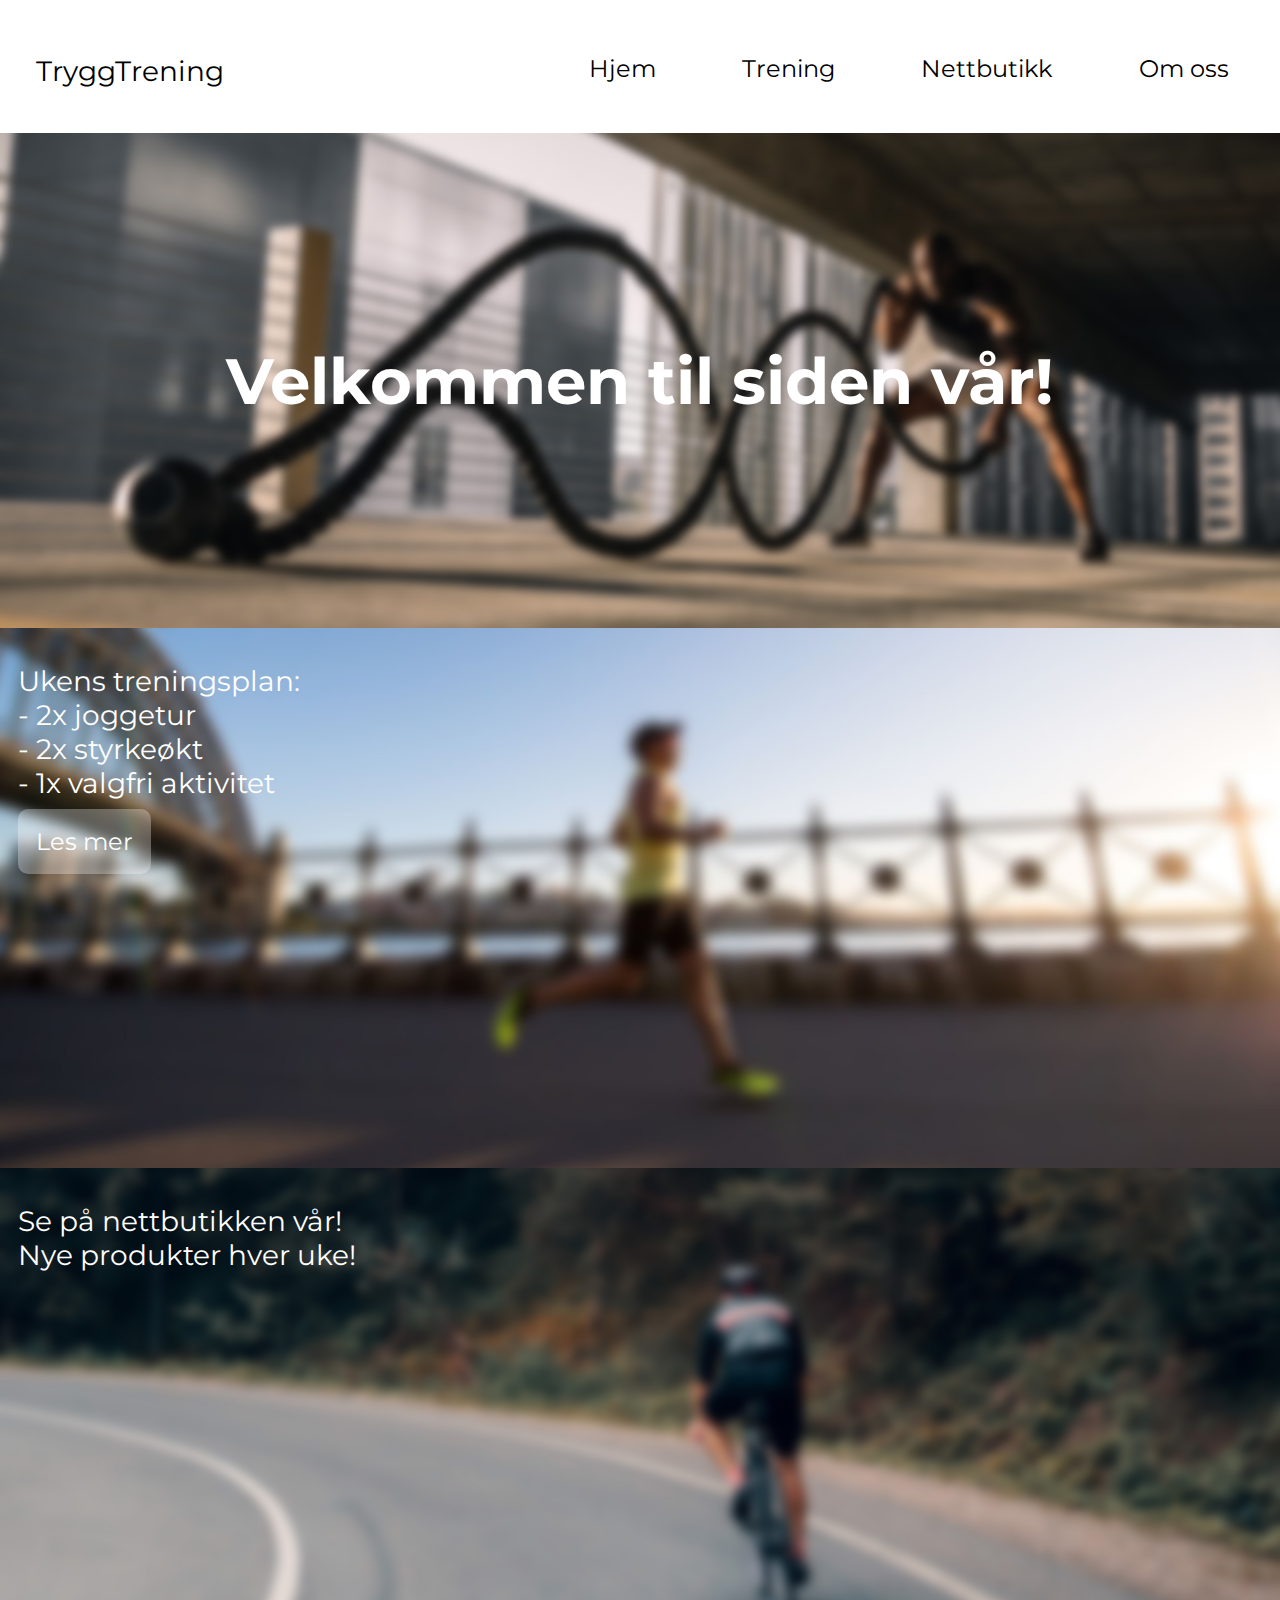
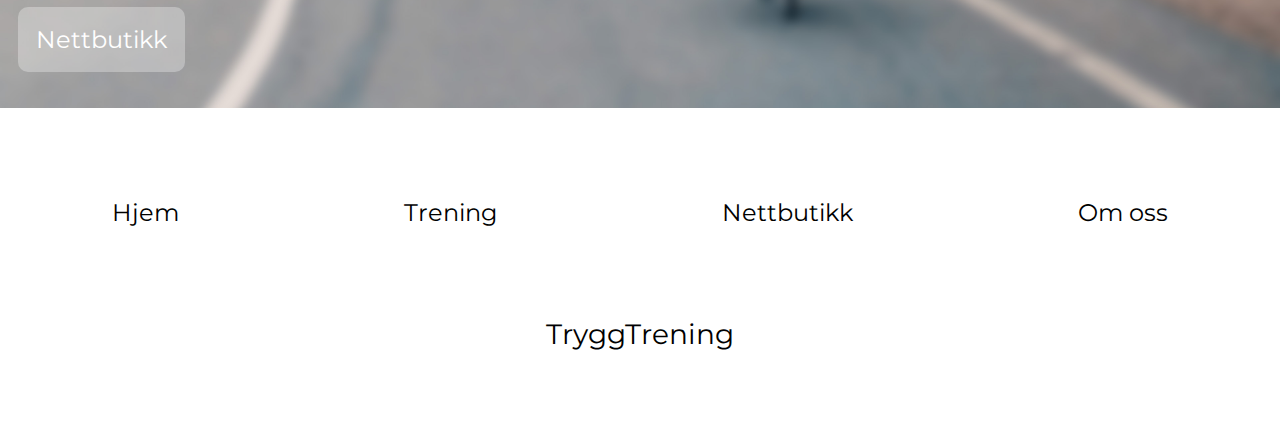
<file: index.html>
<!DOCTYPE html>
<html lang="en">

<head>
    <meta charset="UTF-8">
    <meta http-equiv="X-UA-Compatible" content="IE=edge">
    <meta name="viewport" content="width=device-width, initial-scale=1.0">
    <link rel="stylesheet" href="index.css">
    <link rel="stylesheet" href="nav.css">
    <link href="https://fonts.googleapis.com/css2?family=Montserrat&display=swap" rel="stylesheet">
    <title>Hjem</title>
</head>

<!--Start of Tawk.to Script--
    <script type="text/javascript">
    var Tawk_API=Tawk_API||{}, Tawk_LoadStart=new Date();
    (function(){
    var s1=document.createElement("script"),s0=document.getElementsByTagName("script")[0];
    s1.async=true;
    s1.src='https://embed.tawk.to/60537c0df7ce182709318557/1f131p67c';
    s1.charset='UTF-8';
    s1.setAttribute('crossorigin','*');
    s0.parentNode.insertBefore(s1,s0);
    })();
    </script>
    <!-End of Tawk.to Script-->


<body>
    <!-- Navigasjon -->
    <nav class="navigasjon" role="navigation">
        
        <div class="logotext">
            <div>
                <a href="index.html">TryggTrening</a>
            </div>
        </div>

        <div class="nav1">
            <a href="index.html">Hjem</a>
            <a href="trening.html">Trening</a>
            <a href="nettbutikk.php">Nettbutikk</a>
            <a href="omoss.html">Om oss</a>
        </div>

        <div id="mySidenav" class="sidenav">
            <a href="javascript:void(0)" class="closebtn" onclick="closeNav()">&times;</a>
            <a href="index.html">Hjem</a>
            <a href="trening.html">Trening</a>
            <a href="nettbutikk.php">Nettbutikk</a>
            <a href="omoss.html">Om oss</a>
        </div>
        <span id="hamburger" onclick="openNav()">&#9776;</span>
    </nav> 
    <script src="nav.js"></script>

    <!-- Innhold -->
    <div class="grid">
        <div class="informasjon">
            <h1>Velkommen til siden vår!</h1>
        </div>
        
        <div class="ukens_treningsgruppe">
            <div class="boks1_trening">
                <p>Ukens treningsplan:</p>
                <p>- 2x joggetur</p>
                <p>- 2x styrkeøkt</p>
                <p>- 1x valgfri aktivitet</p>
                <a class="knapp1" href="trening.html"><button>Les mer</button></a> 
            </div>
        </div>
        
        <div class="se_nettbutikk">
            <div class="boks1_nettbutikk">
                <p>Se på nettbutikken vår!</p>
                <p>Nye produkter hver uke!</p>
            </div>
            <div class="boks2_nettbutikk">
                <a class="knapp3" href="nettbutikk.php"><button>Nettbutikk</button></a>
            </div>
        </div>
    </div>


    <!-- Footer -->
    <footer>
        <div class="Hjem">
            <a href="index.html">Hjem</a>
        </div>
        <div class="Trening">
            <a href="trening.html">Trening</a>
        </div>
        <div class="Nettbutikk">
            <a href="nettbutikk.php">Nettbutikk</a>
        </div>
        <div class="Kontakt_oss">
            <a href="omoss.html">Om oss</a>
        </div>
    </footer>
    <div class="nedre_footer">
        <a href="index.html">TryggTrening</a>
    </div>


</body>

</html>
</file>
<file: index.css>
/*------------------------------------------------------*/
/*------------------------------------------------------*/
/*------------------------------------------------------*/

*{
    margin: 0;
    padding: 0;
}

body {
    background-color: rgba(0, 0, 0, 0.1);
}

/*------------------------------------------------------*/
/*------------------------------------------------------*/
/*------------------------------------------------------*/

.grid {
    display: grid;
    grid-template-areas: 
        "informasjon"
        "ukens_treningsgruppe"
        "se_nettbutikk";
}

/*------------------------------------------------------*/
/*------------------------------------------------------*/
/*------------------------------------------------------*/

.informasjon, .ukens_treningsgruppe, .se_nettbutikk {
    background-size: cover;
    background-position: center;
    color: white;
}

/*------------------------------------------------------*/
/*------------------------------------------------------*/
/*------------------------------------------------------*/

.informasjon {
    display: flex;
    justify-content: center;
    align-items: center;
    grid-area: informasjon;
    background-image: url(./Bilder/Trening-bygning.jpg);
}

/*------------------------------------------------------*/
/*------------------------------------------------------*/
/*------------------------------------------------------*/

.ukens_treningsgruppe {
    display: flex;
    flex-direction: column;
    justify-content: space-between;
    padding-left: 2vh;
    padding-top: 4vh;
    grid-area: ukens_treningsgruppe;
    background-image: url(./Bilder/løping1.jpg);
}

/*
.boks1_trening {
    align-items: top;
}

.boks2_trening {
    align-items: bottom;
    padding-bottom: 4vh;
}*/

/*------------------------------------------------------*/
/*------------------------------------------------------*/
/*------------------------------------------------------*/

.se_nettbutikk {
    display: flex;
    flex-direction: column;
    justify-content: space-between;
    padding-left: 2vh;
    padding-top: 4vh;
    grid-area: se_nettbutikk;
    background-image: url(./Bilder/Sykling.jpg);
}

.boks1_nettbutikk {
    align-items: top;
}

.boks2_nettbutikk {
    align-items: bottom;
    padding-bottom: 4vh;
}

/*------------------------------------------------------*/
/*------------------------------------------------------*/
/*------------------------------------------------------*/

button {
    color: white;
    transition: 0.25s;
    padding: 2vh 2vh 2vh 2vh;
    background-color: rgba(255, 255, 255, 0.3);
    border-radius: 10px;
    border: transparent;
    margin-top: 1vh;
}
button:hover {
    color: #D90011;
    transition: 0.25s;
    cursor: pointer;
    background-color: rgba(255, 255, 255, 0.6);
}

/*------------------------------------------------------*/
/*------------------------------------------------------*/
/*------------------------------------------------------*/

@media (min-width: 320px) {
    p {font-size: 20px;}
    button {font-size: 16px;}
    .grid {grid-template-rows: 40vh 50vh 40vh;}
    h1 {font-size: 24px;}
}

@media (min-width: 768px) {
    p {font-size: 24px;}
    button {font-size: 20px;}
    .grid {grid-template-rows: 50vh 50vh 50vh;}
    h1 {font-size: 48px;}
}

@media (min-width: 1024px) {
    p {font-size: 28px;}
    button {font-size: 24px;}  
    .grid {grid-template-rows: 55vh 60vh 60vh;}
    h1 {font-size: 64px;}
}

@media (min-width: 2560px) {
    p {font-size: 56px;}
    button {font-size: 42px;}
    h1 {font-size: 104px;}
}

/*------------------------------------------------------*/
/*------------------------------------------------------*/
/*------------------------------------------------------*/
</file>
<file: nav.css>
/*------------------------------------------------------*/
/*------------------------------------------------------*/
/*------------------------------------------------------*/

* {
    font-family: 'Montserrat', sans-serif;
}

.navigasjon{
    padding-top: 3vh;
    padding-bottom: 5vh;
    display: flex;
    flex-direction: row;
    background-color: white;
}

/*------------------------------------------------------*/
/*------------------------------------------------------*/
/*------------------------------------------------------*/

.logotext a {
    margin-left: 4vh;
    text-decoration: none;
    font-size: 28px;
    color: black;
    display: block;
    padding-top: 3vh;
}
.logotext a:hover {
    color: #D90011;
    transition: 0.25s;
}

/*------------------------------------------------------*/
/*------------------------------------------------------*/
/*------------------------------------------------------*/

#hamburger{
    padding-right: 40px;
    display: block;
    font-size: 45px;
    cursor: pointer;
    right: 0;
    position: absolute;
}
#hamburger:hover{
    color: #D90011;
    transition: 0.25s;
}

/*Hamburgermeny*/
.sidenav {
    height: 100%;
    width: 0;
    position: fixed;
    z-index: 2;
    top: 0;
    right: 0;
    background-color: white;
    overflow-x: hidden;
    transition: 0.25s;
    padding-top: 10px;
}

.sidenav a {
    padding: 8px 8px 8px 32px;
    text-decoration: none;
    font-size: 25px;
    color: black;
    display: block;
    transition: 0.25s;
}

.sidenav a:hover {
    color: #D90011;
    transition: 0.25s;
}

.sidenav .closebtn {
    position: absolute;
    top: 0;
    right: 25px;
    margin-left: 50px;
}

/*------------------------------------------------------*/
/*------------------------------------------------------*/
/*------------------------------------------------------*/

.nav1 {
    display: flex;
    flex-direction: row;
    right: 0;
    position: absolute;
    cursor:initial;
    padding-top: 3vh;
    width: 50%;
    text-align: right;
    margin-right: 4vw;
    justify-content: space-between;
}

.nav1 a {
    text-decoration: none;
    color: black;
    transition: 0.25s;
}

.nav1 a:hover {
    color: #D90011;
    transition: 0.25s;
}

/*------------------------------------------------------*/
/*------------------------------------------------------*/
/*------------------------------------------------------*/

footer {
    padding-top: 10vh;
    padding-bottom: 10vh;
    text-align: center;
    display: flex;
    flex-direction: row;
    background-color: white;
}

.Hjem, .Trening, .Nettbutikk, .Kontakt_oss {
    border: none;
    flex-grow: 1;
}

footer a {
    text-decoration: none;
    transition: 0.25s;
    color: black;
}
footer a:hover {
    color: #D90011;
    transition: 0.25s;
}

.nedre_footer {
    text-align: center;
    height: 12.5vh;
    background-color: white;
}

.nedre_footer a {
    text-decoration: none;
    font-size: 28px;
    color: black;
    transition: 0.25s;
}

.nedre_footer a:hover {
    color: #D90011;
    transition: 0.25s;
}

/*------------------------------------------------------*/
/*------------------------------------------------------*/
/*------------------------------------------------------*/

@media (min-width: 320px) {
    footer a {font-size: 12px;}
    .sidenav a {font-size: 20px;}
    .sidenav .closebtn {font-size: 40px;}
}

@media (min-width: 768px) {
    footer a {font-size: 20px;}
    .sidenav a {font-size: 24px;}
    .sidenav .closebtn {font-size: 40px;}
}

@media (max-width:768px) {
    .nav1 {display: none;}
    .logotext a {font-size: 24px;}
    .nedre_footer a {font-size: 24px;}
}

@media (min-width:769px) {
    .sidenav {display: none;}
    #hamburger {display: none;}
    .nav1 a {font-size: 20px;}
    .logotext a {font-size: 24px;}
    .nedre_footer a {font-size: 24px;}
}

@media (min-width: 1024px) {
    footer a {font-size: 24px;}
    .nav1 a {font-size: 24px;}
    .logotext a {font-size: 28px;}
    .nedre_footer a {font-size: 28px;}
}

@media (min-width: 1440px) { 
    footer a {font-size: 28px;}
    .nav1 a {font-size: 28px;}
    .logotext a {font-size: 32px;}
    .nedre_footer a {font-size: 32px;}
}

@media (min-width: 2560px) {
    footer a {font-size: 50px;}
    .nav1 a {font-size: 50px;}
    .logotext a {font-size: 60px;}
    .nedre_footer a {font-size: 60px;}
}

/*------------------------------------------------------*/
/*------------------------------------------------------*/
/*------------------------------------------------------*/
</file>
